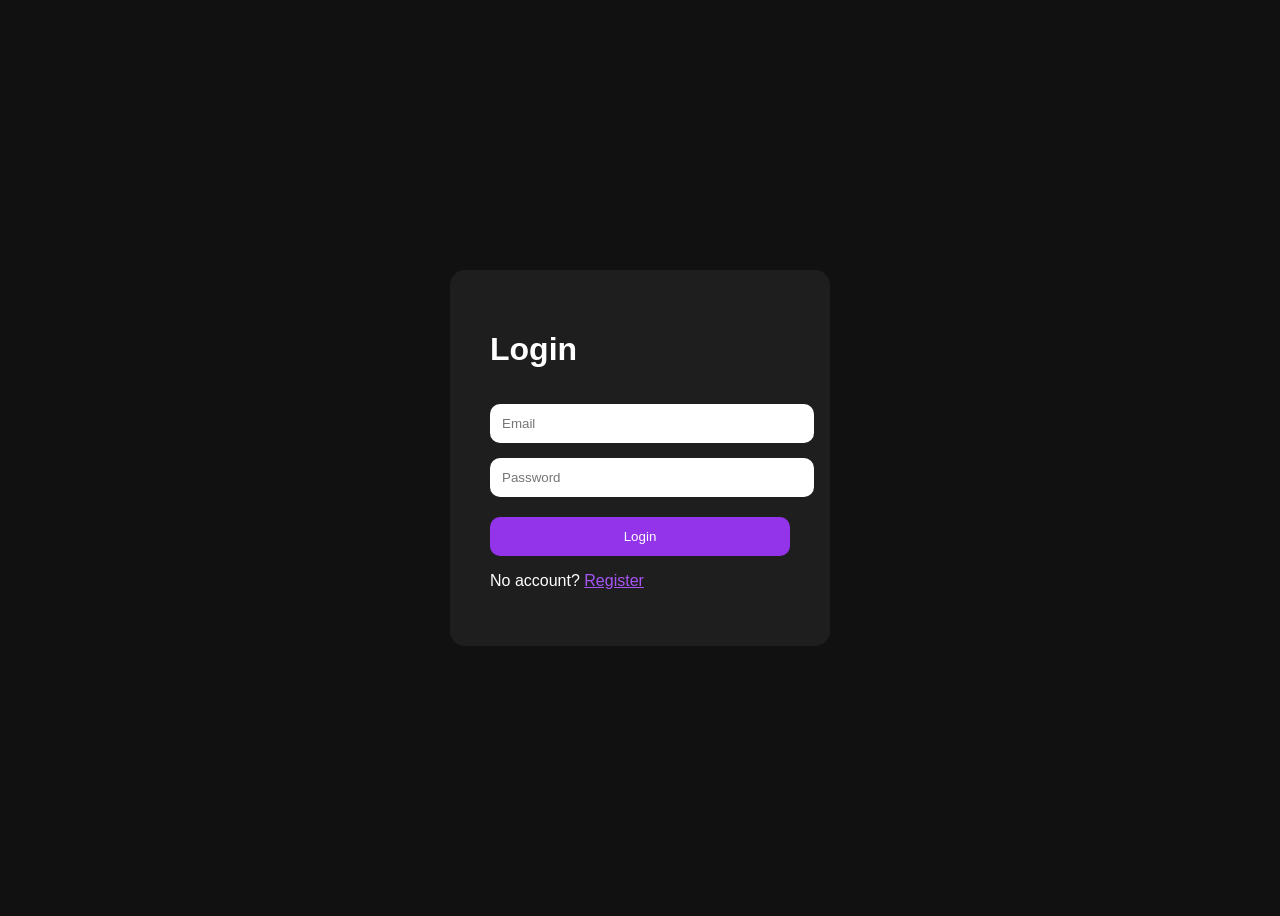
<file: login.html>
<!DOCTYPE html>
<html>
<head>
    <title>Login</title>

    <style>
        body{
            background:#111;
            color:white;
            font-family:Arial;
            display:flex;
            justify-content:center;
            align-items:center;
            height:100vh;
        }

        .box{
            background:#1e1e1e;
            padding:40px;
            border-radius:15px;
            width:300px;
        }

        input{
            width:100%;
            padding:12px;
            margin-top:15px;
            border:none;
            border-radius:10px;
        }

        button{
            width:100%;
            padding:12px;
            margin-top:20px;
            background:#9333ea;
            color:white;
            border:none;
            border-radius:10px;
        }

        a{
            color:#a855f7;
        }
    </style>
</head>

<body>

<div class="box">

<h1>Login</h1>

<form method="POST">

<input type="email" name="email" placeholder="Email" required>

<input type="password" name="password" placeholder="Password" required>

<button type="submit">Login</button>

</form>

<p>
No account?
<a href="/register">Register</a>
</p>

</div>

</body>
</html>
</file>
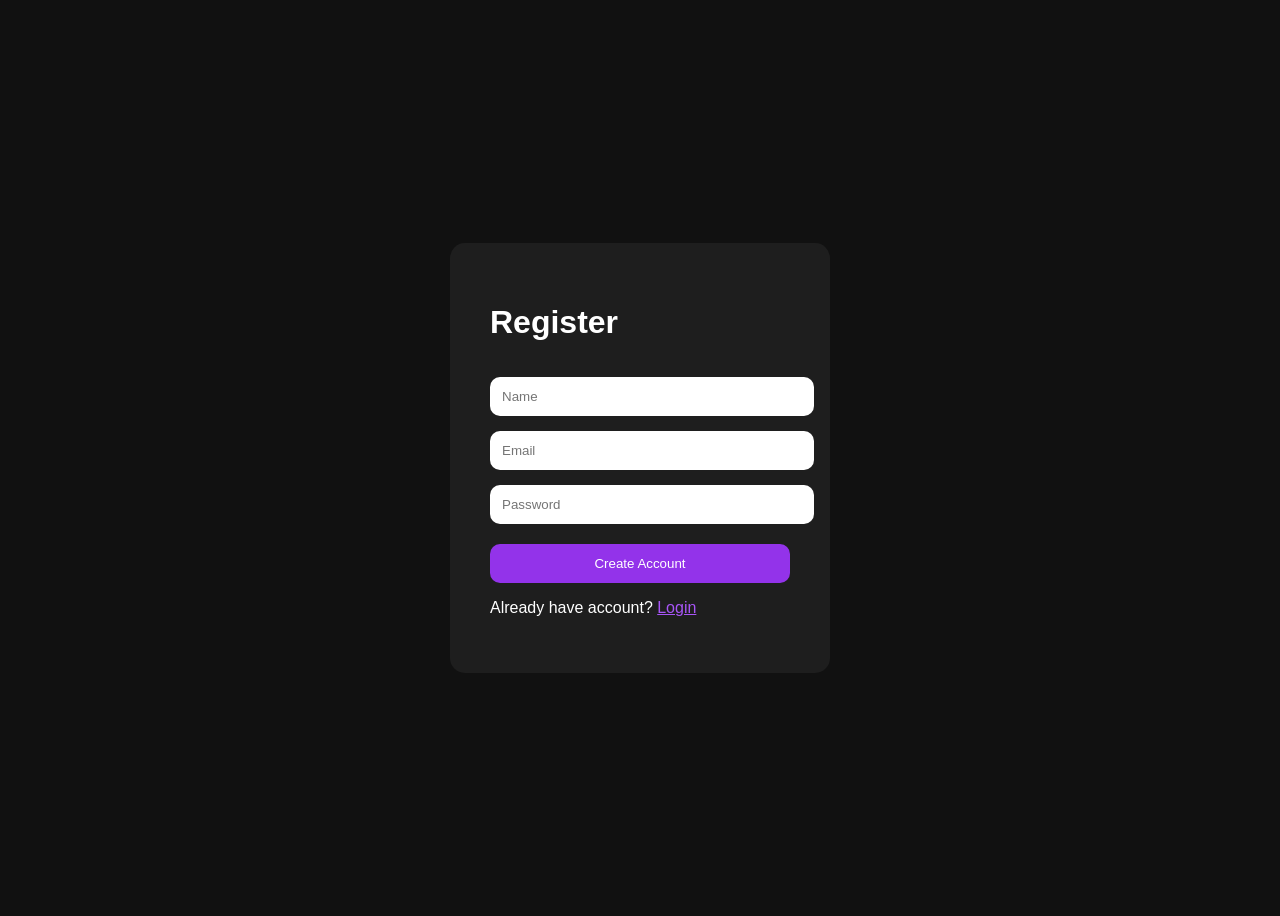
<file: register.html>
<!DOCTYPE html>
<html>
<head>
    <title>Register</title>

    <style>
        body{
            background:#111;
            color:white;
            font-family:Arial;
            display:flex;
            justify-content:center;
            align-items:center;
            height:100vh;
        }

        .box{
            background:#1e1e1e;
            padding:40px;
            border-radius:15px;
            width:300px;
        }

        input{
            width:100%;
            padding:12px;
            margin-top:15px;
            border:none;
            border-radius:10px;
        }

        button{
            width:100%;
            padding:12px;
            margin-top:20px;
            background:#9333ea;
            color:white;
            border:none;
            border-radius:10px;
        }

        a{
            color:#a855f7;
        }
    </style>
</head>

<body>

<div class="box">

<h1>Register</h1>

<form method="POST">

<input type="text" name="name" placeholder="Name" required>

<input type="email" name="email" placeholder="Email" required>

<input type="password" name="password" placeholder="Password" required>

<button type="submit">Create Account</button>

</form>

<p>
Already have account?
<a href="/login">Login</a>
</p>

</div>

</body>
</html>
</file>
